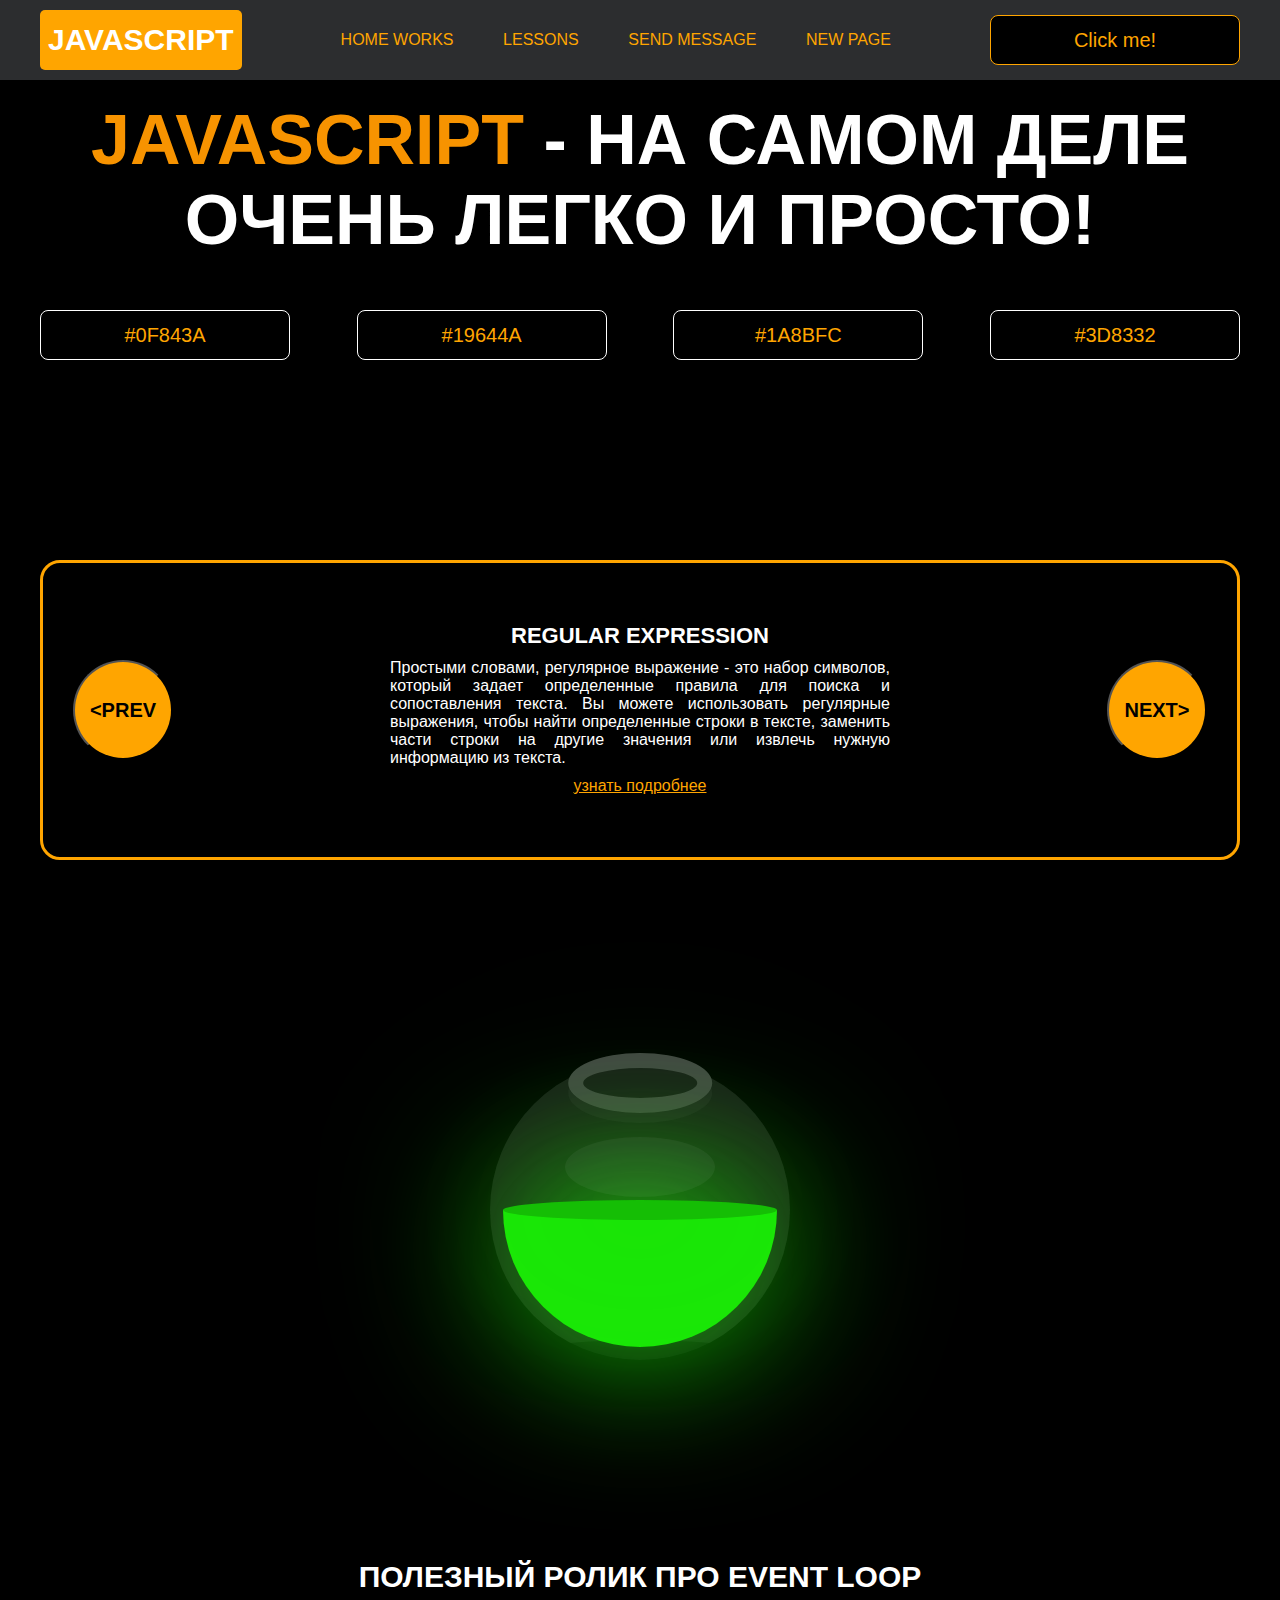
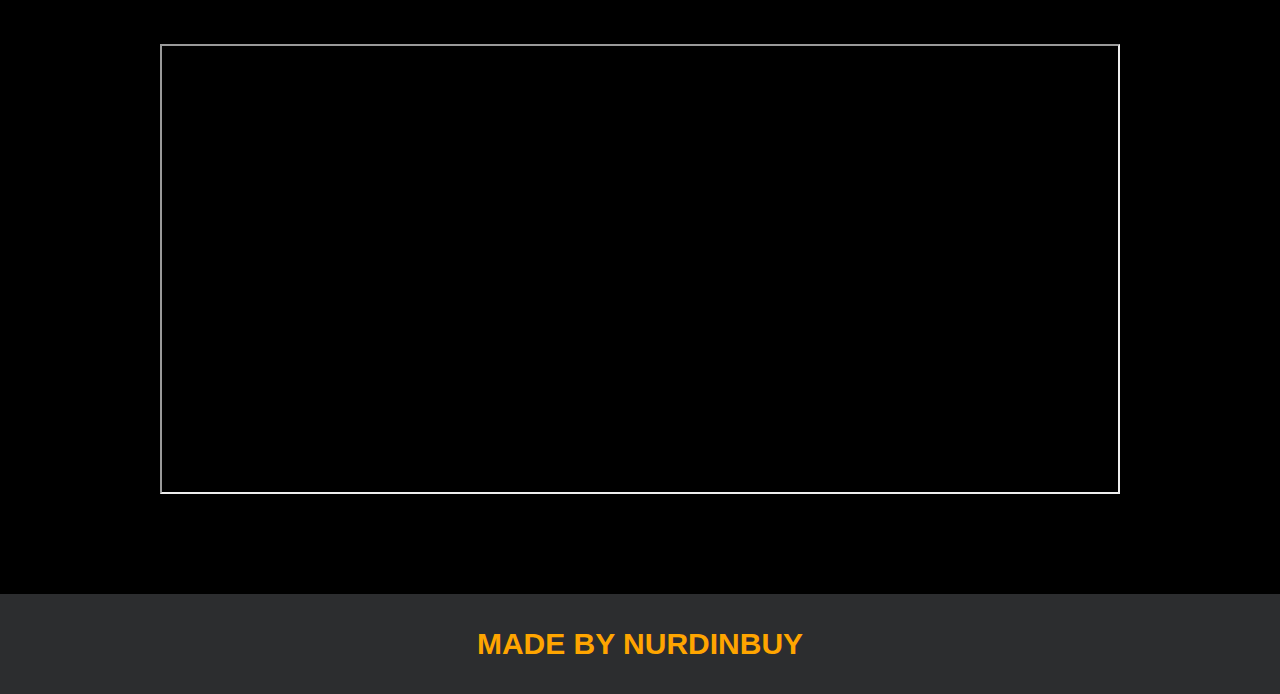
<file: project/index.html>
<!DOCTYPE html>
<html lang="en">
<head>
    <meta charset="UTF-8">
    <title>Java Script</title>
    <link rel="stylesheet" href="css/style.css">
    <link rel="stylesheet" href="css/core.css">
</head>
<body>

<div class="wrapper">
    <div class="header">
        <div class="container">
            <div class="inner_header">
                <a href="index.html">
                    <div class="logotype">
                        <h2>JavaScript</h2>
                    </div>
                </a>
                <ul class="menu">
                    <li class="menu_link">
                        <a href="pages/home_works.html">Home Works</a>
                    </li>
                    <li class="menu_link">
                        <a href="pages/lessons.html">Lessons</a>
                    </li>
                    <li class="menu_link">
                        <a href="http://t.me/nurdinbuy16" target="_blank">Send message</a>
                    </li>
                    <li class="menu_link">
                        <a href="pages/new_page.html">New Page</a>
                    </li>
                </ul>
                <button class="btn" id="btn-get">Click me!</button>
            </div>
        </div>
    </div>

    <div class="main_block">
        <div class="container">
            <div class="inner_main">
                <h1><strong id="js-color">JavaScript</strong> - на самом деле очень легко и просто!</h1>
                <div class="colors-buttons">
                    <button class="btn btn-color"></button>
                    <button class="btn btn-color"></button>
                    <button class="btn btn-color"></button>
                    <button class="btn btn-color"></button>
                </div>
            </div>
        </div>
    </div>

    <div class="slider_block">
        <div class="container">
            <div class="inner_slider">
                <div class="slider">
                    <button class="btn-slide" id="prev">&lt;prev</button>
                    <div class="slide active_slide">
                        <div class="slide_card">
                            <h3>regular expression</h3>
                            <p>Простыми словами, регулярное выражение - это набор символов, который задает определенные правила для поиска и сопоставления текста. Вы можете использовать регулярные выражения, чтобы найти определенные строки в тексте, заменить части строки на другие значения или извлечь нужную информацию из текста.</p>
                            <a href="https://developer.mozilla.org/ru/docs/Web/JavaScript/Guide/Regular_expressions" target="_blank">узнать подробнее</a>
                        </div>
                    </div>
                    <div class="slide">
                        <div class="slide_card">
                            <h3>recursion</h3>
                            <p>Простыми словами, рекурсия - это, когда функция делает повторяющиеся вызовы самой себя для решения задачи, пока не достигнет определенного условия выхода из рекурсии.</p>
                            <a href="https://learn.javascript.ru/recursion" target="_blank">узнать подробнее</a>
                        </div>
                    </div>
                    <div class="slide">
                        <div class="slide_card">
                            <h3>json</h3>
                            <p>Простыми словами, JSON - это способ представления данных в виде текста, чтобы они могли быть легко поняты и использованы различными программами. Он использует простые правила для описания объектов и массивов, а также для представления простых типов данных, таких как строки, числа, логические значения и т.д.</p>
                            <a href="https://developer.mozilla.org/ru/docs/Learn/JavaScript/Objects/JSON" target="_blank">узнать подробнее</a>
                        </div>
                    </div>
                    <div class="slide">
                        <div class="slide_card">
                            <h3>event loop</h3>
                            <p>Простыми словами, event loop похож на дежурного, который непрерывно проверяет, произошло ли какое-либо событие, и реагирует на него, когда оно происходит. Он имеет список задач, которые нужно выполнить, и он перебирает этот список событий одно за другим, обрабатывая каждое событие, когда оно наступает.</p>
                            <a href="https://highload.today/kak-ustroen-event-loop-v-javascript-parallelnaya-model-i-tsikl-sobytij/" target="_blank">узнать подробнее</a>
                        </div>
                    </div>
                    <button class="btn-slide" id="next">next&gt;</button>
                </div>
            </div>
        </div>
    </div>

    <div class="botlle">
        <div class="container">
            <div class="bottle_inner">
                <a href="pages/monster.html">
                    <div class="bowl">
                        <div class="shadow"></div>
                        <div class="liquid"></div>

                    </div>
                </a>
            </div>
        </div>
    </div>

    <div class="block_video">
        <div class="container">
            <h3>Полезный ролик про Event Loop</h3>
            <div class="inner_block_video">
                <iframe width="80%" height="450" src="https://www.youtube.com/embed/zDlg64fsQow" title="YouTube video player" frameborder="2" allow="autoplay; clipboard-write; encrypted-media; gyroscope; picture-in-picture; web-share" allowfullscreen></iframe>
            </div>
        </div>
    </div>

    <div class="footer">
        <div class="container">
            <a href="https://www.instagram.com/nurdinbuy/" target="_blank">
                <div class="inner_footer">
                    <h2>Made by NurDinBuy</h2>
                </div>
            </a>
        </div>
    </div>
</div>

<div class="modal">
    <div class="modal_dialog">
        <div class="modal_content">
            <form action="#">
                <div class="modal_close">&times;</div>
                <div class="modal_title">Мы свяжемся с вами как можно быстрее!</div>
                <input
                    required
                    placeholder="Ваше имя"
                    name="name"
                    type="text"
                    class="modal_input"
                >
                <input
                    required
                    placeholder="Ваш номер телефона"
                    name="phone"
                    type="text"
                    class="modal_input"
                >
                <button class="btn btn_dark btn_min">Перезвонить мне</button>
            </form>
        </div>
    </div>
</div>

</body>
<script src="js/main.js"></script>
<script src="js/modal.js"></script>
</html>
</file>
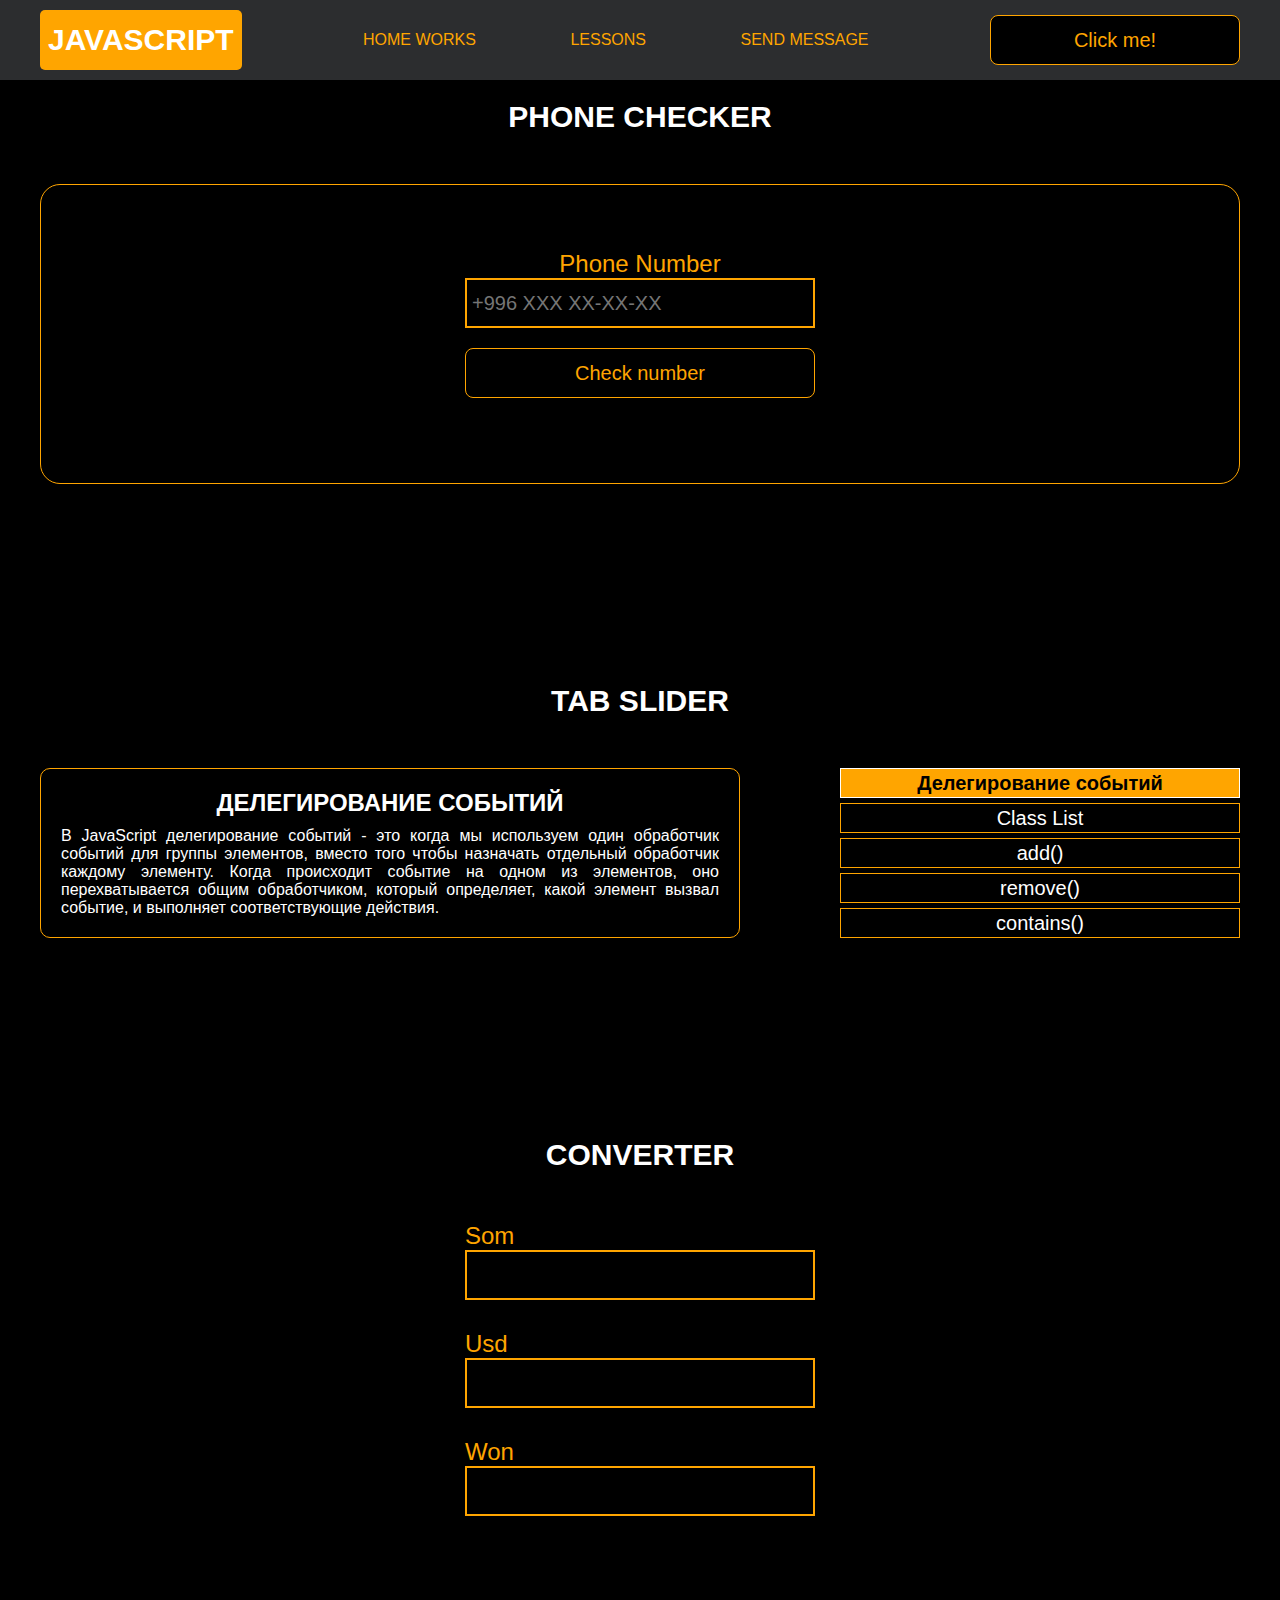
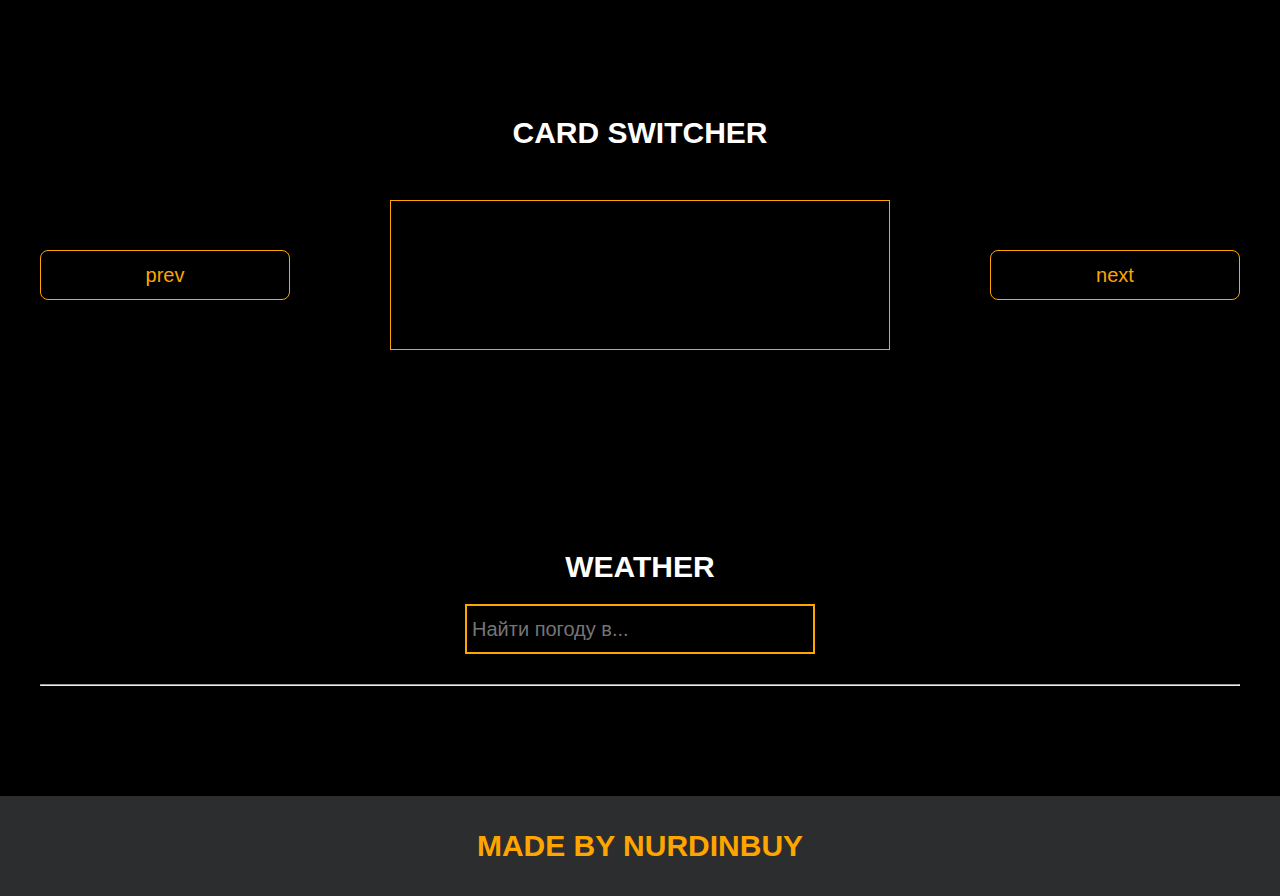
<file: project/pages/lessons.html>
<!DOCTYPE html>
<html lang="en">
<head>
    <meta charset="UTF-8">
    <title>Lessons</title>
    <link rel="stylesheet" href="../css/style.css">
    <link rel="stylesheet" href="../css/core.css">
    <link rel="stylesheet" href="../css/lessons.css">
</head>
<body>

<div class="wrapper">
    <div class="header">
        <div class="container">
            <div class="inner_header">
                <a href="../index.html">
                    <div class="logotype">
                        <h2>Java<span>Script</span></h2>
                    </div>
                </a>
                <ul class="menu">
                    <li class="menu_link">
                        <a href="../pages/home_works.html">Home Works</a>
                    </li>
                    <li class="menu_link">
                        <a href="../pages/lessons.html">Lessons</a>
                    </li>
                    <li class="menu_link">
                        <a href="https://t.me/NurDinBuy16" target="_blank">Send message</a>
                    </li>
                </ul>
                <button class="btn" id="btn-get">Click me!</button>
            </div>
        </div>
    </div>

    <div class="phone_block">
        <div class="container">
            <h3>Phone checker</h3>
            <div class="inner_phone_block">
                <div class="form_phone">
                    <label for="phone_input">Phone Number</label>
                    <input type="text" id="phone_input" placeholder="+996 XXX XX-XX-XX">
                    <button class="btn" id="phone_button">Check number</button>
                    <span class="checker" id="phone_result"></span>
                </div>
            </div>
        </div>
    </div>

    <div class="tab_slider">
        <div class="container">
            <h3>tab slider</h3>
            <div class="inner_tab_slider">
                <div class="tab_contents_block">

                    <div class="tab_content_block">
                        <h4>Делегирование событий</h4>
                        <p>В JavaScript делегирование событий - это когда мы используем один обработчик событий для
                            группы элементов, вместо того чтобы назначать отдельный обработчик каждому элементу. Когда
                            происходит событие на одном из элементов, оно перехватывается общим обработчиком, который
                            определяет, какой элемент вызвал событие, и выполняет соответствующие действия.</p>
                    </div>
                    <div class="tab_content_block">
                        <h4>classList</h4>
                        <p>classList в JavaScript - это свойство, которое позволяет нам работать с классами элемента
                            HTML. С помощью classList мы можем добавлять, удалять или проверять наличие классов у
                            элемента. Допустим, у нас есть элемент на веб-странице, и мы хотим изменить его классы с
                            помощью JavaScript. Вместо того, чтобы обращаться напрямую к атрибуту class, мы можем
                            использовать свойство classList этого элемента. </p>
                    </div>
                    <div class="tab_content_block">
                        <h4>add()</h4>
                        <p>Метод add позволяет добавить новый класс к списку классов элемента. Например,
                            element.classList.add('new-class') добавит класс с именем "new-class" к элементу.</p>
                    </div>
                    <div class="tab_content_block">
                        <h4>remove()</h4>
                        <p>Метод remove позволяет удалить класс из списка классов элемента. Например,
                            element.classList.remove('old-class') удалит класс с именем "old-class" из элемента.</p>
                    </div>
                    <div class="tab_content_block">
                        <h4>contains()</h4>
                        <p>Метод contains позволяет проверить, содержит ли элемент определенный класс. Он возвращает
                            true, если класс присутствует, и false, если его нет. Например,
                            element.classList.contains('highlight') вернет true, если у элемента есть класс
                            "highlight".</p>
                    </div>

                    <div class="tab_content_items">
                        <div class="tab_content_item tab_content_item_active">Делегирование событий</div>
                        <div class="tab_content_item">Class List</div>
                        <div class="tab_content_item">add()</div>
                        <div class="tab_content_item">remove()</div>
                        <div class="tab_content_item">contains()</div>
                    </div>

                </div>
            </div>
        </div>
    </div>

    <div class="converter">
        <div class="container">
            <h3>CONVERTER</h3>
            <div class="inner_converter">
                <div class="som">
                    <label for="som">Som</label>
                    <input type="number" id="som">
                </div>
                <div class="usd">
                    <label for="usd">Usd</label>
                    <input type="number" id="usd">
                </div>
                <div class="won">
                    <label for="won">Won</label>
                    <input type="number" id="won">
                </div>
            </div>
        </div>
    </div>

    <div class="card_switcher">
        <div class="container">
            <h3>Card Switcher</h3>
            <div class="inner_card_switcher">
                <button class="btn" id="btn-prev">prev</button>
                <div class="card"></div>
                <button class="btn" id="btn-next">next</button>
            </div>
        </div>
    </div>

    <div class="weather">
        <div class="container">
            <h3>WEATHER</h3>
            <div class="inner_weather">
                <div>
                    <input type="text" class="cityName" placeholder="Найти погоду в...">
                </div>
                <div>
                    <span class="city"></span>
                    <hr/>
                    <span class="temp"></span>
                </div>
            </div>
        </div>
    </div>

    <div class="footer">
        <div class="container">
            <a href="https://www.instagram.com/nurdinbuy/" target="_blank">
                <div class="inner_footer">
                    <h2>Made by NurDinBuy</h2>
                </div>
            </a>
        </div>
    </div>
</div>

<div class="modal">
    <div class="modal_dialog">
        <div class="modal_content">
            <form action="#">
                <div class="modal_close">&#10006;</div>
                <div class="modal_title">Мы свяжемся с вами как можно быстрее!</div>
                <input required placeholder="Ваше имя" name="name" type="text" class="modal_input">
                <input required placeholder="Ваш номер телефона" name="phone" type="phone" class="modal_input">
                <button class="btn btn_dark btn_min">Перезвонить мне</button>
            </form>
        </div>
    </div>
</div>

</body>
<script src="../js/lesson.js"></script>
<script src="../js/modal.js"></script>
</html>
</file>
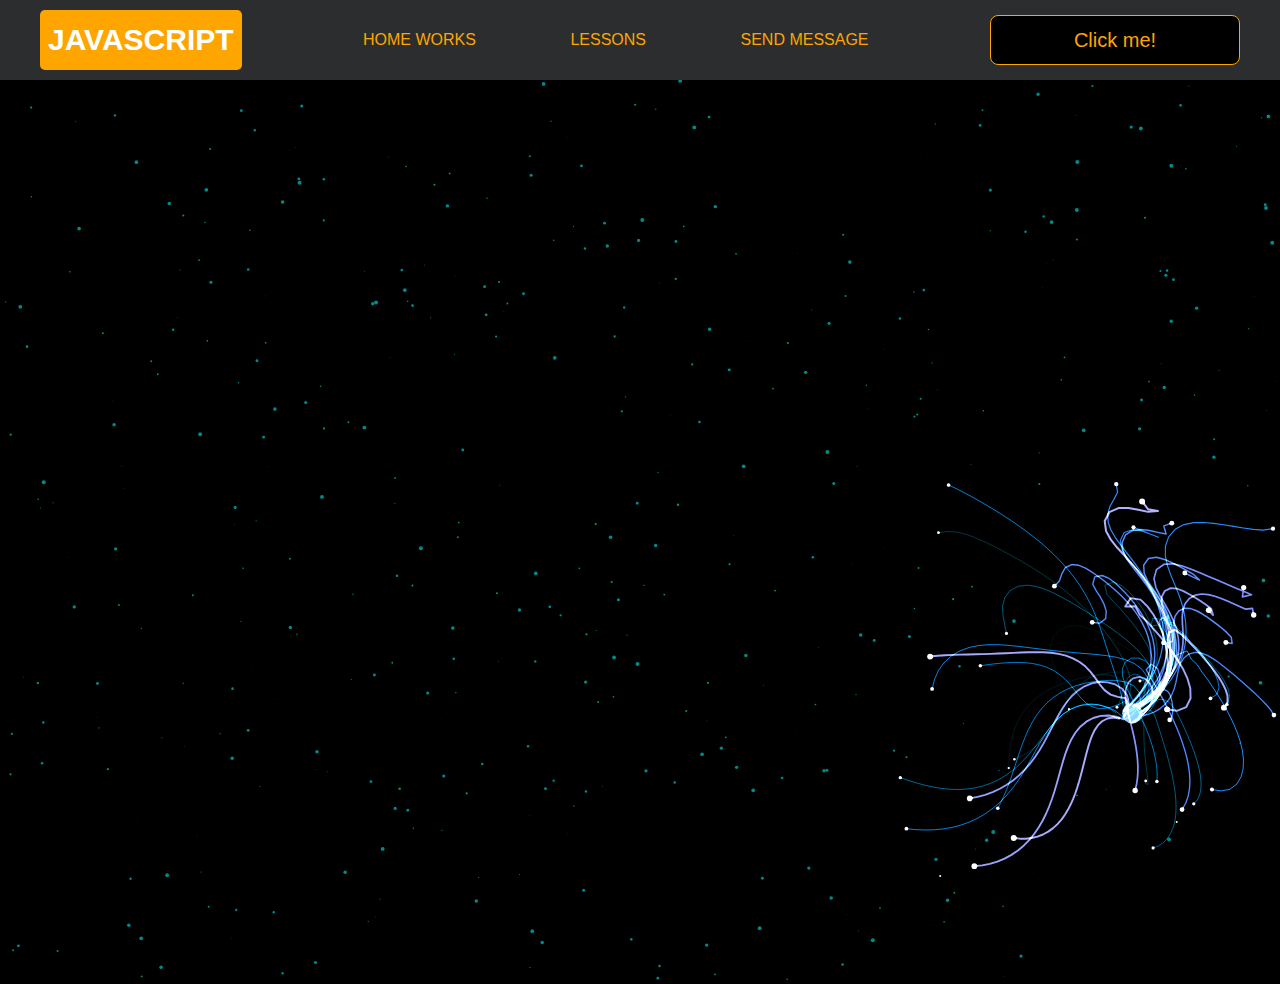
<file: project/pages/monster.html>
<!DOCTYPE html>
<html lang="en">
<head>
    <meta charset="UTF-8">
    <title>Monster</title>
    <link rel="stylesheet" href="../css/style.css">
    <link rel="stylesheet" href="../css/core.css">
    <link rel="stylesheet" href="../css/monster.css">
</head>
<body>
<div class="wrapper">
    <div class="header">
        <div class="container">
            <div class="inner_header">
                <a href="../index.html">
                    <div class="logotype">
                        <h2>Java<span>Script</span></h2>
                    </div>
                </a>
                <ul class="menu">
                    <li class="menu_link">
                        <a href="../pages/home_works.html">Home Works</a>
                    </li>
                    <li class="menu_link">
                        <a href="../pages/lessons.html">Lessons</a>
                    </li>
                    <li class="menu_link">
                        <a href="https://t.me/NurDinBuy16" target="_blank">Send message</a>
                    </li>
                </ul>
                <button class="btn" id="btn-get">Click me!</button>
            </div>
        </div>
    </div>
</div>
<canvas id="canvas"></canvas>

<div class="modal">
    <div class="modal_dialog">
        <div class="modal_content">
            <form action="#">
                <div class="modal_close">&times;</div>
                <div class="modal_title">Мы свяжемся с вами как можно быстрее!</div>
                <input required placeholder="Ваше имя" name="name" type="text" class="modal_input">
                <input required placeholder="Ваш номер телефона" name="phone" type="phone" class="modal_input">
                <button class="btn btn_dark btn_min">Перезвонить мне</button>
            </form>
        </div>
    </div>
</div>

</body>
<script src="../js/monster.js"></script>
<script src="../js/modal.js"></script>
</html>
</file>
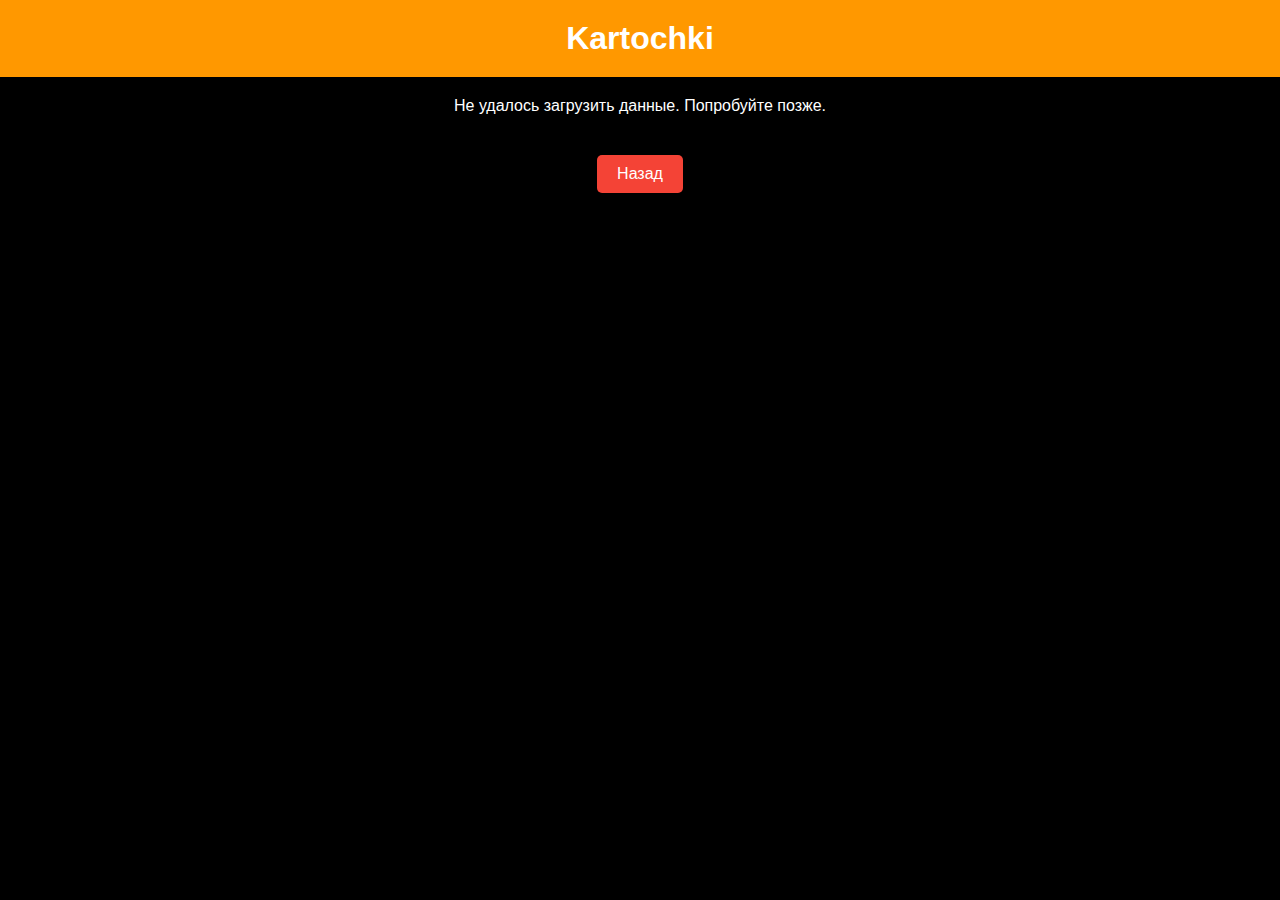
<file: project/pages/new_page.html>
<!DOCTYPE html>
<html lang="en">
<head>
    <meta charset="UTF-8">
    <meta name="viewport" content="width=device-width, initial-scale=1.0">
    <title>Карточки</title>
    <link rel="stylesheet" href="../css/new.css">
</head>
<body>
    <header>
        <h1>Kartochki</h1>
    </header>   
    <main id="card-container"></main>
    <button id="button">Назад</button>
    <script src="../js/new.js"></script>
</body>
</html>
</file>
<file: project/css/style.css>
/* HEADER */
*{
    padding: 0;
    margin: 0;
    box-sizing: border-box;
    transition: 0.4s;
}
.header {
    height: 80px;
    background: #2c2d2f;
    display: flex;
    align-items: center;
    width: 100%;
    position: fixed;
    top: 0;
    z-index: 2;
}

.inner_header {
    height: 100%;
    display: flex;
    align-items: center;
    justify-content: space-between;
}

/* LOGOTYPE */

.logotype {
    display: flex;
    align-items: center;
    justify-content: center;
    font-size: 22px;
    height: 60px;
    width: fit-content;
    background: var(--orange);
    padding: 8px;
    color: white;
    border-radius: 5px;
    cursor: pointer;
}

/* HEADER MENU */

.menu {
    display: flex;
    justify-content: space-around;
    width: 600px;
}

.menu_link a {
    color: var(--orange);
    text-transform: uppercase;
}

.menu_link a:hover {
    text-decoration: underline;
}

/* MAIN BLOCK */

.main_block {
    padding: 100px 0;
    background: black;
}

/* BUTTONS COLOR PICKER */

.colors-buttons {
    display: flex;
    justify-content: space-between;
    margin-top: 50px;
}

.btn-color {
    border-radius: 20px;
    border-color: white !important;
}

/* FOOTER */

.footer {
    background: #2c2d2f;
    width: 100%;
}

.inner_footer {
    display: flex;
    align-items: center;
    justify-content: center;
    height: 100px;
}

.footer h2 {
    text-transform: uppercase;
    color: var(--orange);
    font-weight: 600;
}


/* SLIDER BLOCK */

.slider_block {
    padding: 100px 0;
    background: black;
}

.slider {
    position: relative;
    width: 100%;
    height: 300px;
    overflow: hidden;
    border: 3px solid var(--orange);
    border-radius: 20px;
    display: flex;
    align-items: center;
    justify-content: space-between;
    padding: 0 30px;
}

.slide {
    position: absolute;
    top: 60px;
    left: 0;
    width: 100%;
    height: 100%;
    display: none;
    transition: opacity 0.5s ease-in-out;
}

.slide_card {
    color: white;
    margin: 0 auto;
    width: 500px;
    text-align: center;
}

.slide_card h3 {
    color: white;
    text-transform: uppercase;
    font-size: 22px;
}

.slide_card p {
    font-size: 16px;
    text-align: justify;
    margin: 10px 0;
}

.slide_card a {
    color: var(--orange);
    text-decoration: underline;
}

.slide.active_slide {
    display: block;
}

/* VIDEO BLOCK */

.block_video {
    background: black;
    padding: 100px 0;
}

.inner_block_video {
    display: flex;
    justify-content: center;
    margin-top: 50px;
}

/* MODAL */

.modal {
    position: fixed;
    height: 100%;
    width: 100%;
    top: 0;
    left: 0;
    z-index: 2;
    background: rgba(0, 0, 0, 0.5);
    backdrop-filter: blur(10px);
    display: none;
}

.modal_dialog {
    max-width: 500px;
    margin: 200px auto;
}

.modal_content {
    position: relative;
    width: 100%;
    padding: 40px;
    background-color: black;
    border: 2px solid var(--orange);
    border-radius: 4px;
    max-height: 80vh;
    overflow-y: auto;
}

.modal_content form {
    display: flex;
    flex-direction: column;
    align-items: center;
}

.modal_close {
    position: absolute;
    top: 8px;
    right: 14px;
    font-size: 30px;
    color: red;
    opacity: 0.5;
    font-weight: 700;
    border: none;
    background-color: transparent;
    cursor: pointer;
}

.modal_title {
    text-align: center;
    font-size: 22px;
    text-transform: uppercase;
    color: white;
}

.modal_input, .btn_min {
    width: 100% !important;
    margin-top: 10px;
}


/*-------BOTTLE-------*/

.botlle {
    background: black;
    padding: 100px 0;
}

.bottle_inner {
    display: flex;
    justify-content: center;
    align-items: center;
}

.bowl {
    position: relative;
    width: 300px;
    height: 300px;
    background: rgba(255, 255, 255, 0.1);
    border-radius: 50%;
    border: 8px solid transparent;
    animation: animate 5s linear infinite;
    transform-origin: bottom center;
    animation-play-state: run;
}

@keyframes animate {
    0% {
        transform: rotate(0deg);
    }
    25% {
        transform: rotate(22deg);
    }
    50% {
        transform: rotate(0deg);
    }
    75% {
        transform: rotate(-22deg);
    }
    100% {
        filter: hue-rotate(360deg);
    }
}

.bowl::before {
    content: "";
    position: absolute;
    top: -15px;
    left: 50%;
    transform: translateX(-50%);
    width: 40%;
    height: 30px;
    border: 15px solid #444;
    border-radius: 50%;
    box-shadow: 0 10px #222;

}

.bowl::after {
    content: "";
    position: absolute;
    top: 35%;
    left: 50%;
    transform: translate(-50%, -50%);
    width: 150px;
    height: 60px;
    background: rgba(255, 255, 255, 0.05);
    transform-origin: center;
    animation: animatebowlshadow 5s linear infinite;
    border-radius: 50%;
    animation-play-state: running;

}


@keyframes animatebowlshadow {
    0% {
        left: 50%;
        width: 150px;
        height: 60px;
    }
    25% {
        left: 55%;
        width: 140px;
        height: 65px;
    }
    50% {
        left: 50%;
        width: 150px;
        height: 60px;
    }
    75% {
        left: 45%;
        width: 140px;
        height: 65px;
    }
    100% {


    }
}


.liquid {
    position: absolute;
    top: 50%;
    left: 5px;
    right: 5px;
    bottom: 5px;
    background: #1ae907;
    border-bottom-left-radius: 150px;
    border-bottom-right-radius: 150px;
    filter: drop-shadow(0 0 80px #1ae907);
    transform-origin: top center;
    animation: animateliquid 5s linear infinite;
    animation-play-state: running;
}

@keyframes animateliquid {
    0% {
        transform: rotate(0deg);
    }
    25% {
        transform: rotate(-22deg);
    }
    30% {
        transform: rotate(-23deg);
    }
    50% {
        transform: rotate(0deg);
    }
    75% {
        transform: rotate(22deg);
    }
    80% {
        transform: rotate(23deg);
    }
    100% {
        transform: rotate(0deg);
    }


}

.liquid::before {
    content: "";
    position: absolute;
    top: -10px;
    width: 100%;
    height: 20px;
    background: #15be05;
    border-radius: 50%;
    filter: drop-shadow(0 0 80px #15be05);
}

.shadow {
    position: absolute;
    top: calc(50% + 150px);
    left: 50%;
    transform: translate(-50%, -50%);
    width: 260px;
    height: 40px;
    background: rgba(0, 0, 0, 0.5);
    border-radius: 50%;
    animation: animateshadow 5s linear infinite;
    animation-play-state: running;

}

@keyframes animateshadow {
    0% {
        left: 50%;
        width: 260px;
        height: 40px;
        top: calc(50% + 150px);

    }

    25% {
        left: 55%;
        width: 265px;
        height: 30px;
        top: calc(50% + 130px);

    }
    50% {
        left: 50%;
        width: 260px;
        height: 40px;
        top: calc(50% + 150px);

    }
    75% {
        left: 45%;
        width: 265px;
        height: 30px;
        top: calc(50% + 130px);

    }
    100% {
    }
}
</file>
<file: project/css/core.css>
* {
    margin: 0;
    padding: 0;
    box-sizing: border-box;
    transition: 0.4s;
}

.container {
    width: 1200px;
    margin: 0 auto;
}

body {
    font-family: "Britannic Bold", sans-serif;
    background: #c2d0d0;
}

.btn {
    width: 250px;
    height: 50px;
    font-size: 20px;
    cursor: pointer;
    border: 1px solid var(--orange);
    background: black;
    color: var(--orange);
    border-radius: 8px;
}

.btn:hover {
    background: #414349;
}

.btn:active {
    background: #56585D;
    border: 2px solid var(--orange);
}

a {
    text-decoration: none;
}

li {
    list-style: none;
}

h1 {
    text-align: center;
    font-size: 70px;
    color: white;
    margin: 0 auto;
    text-transform: uppercase;
    font-weight: 600;
}

h2 {
    text-align: center;
    font-size: 30px;
    color: white;
    margin: 0 auto;
    text-transform: uppercase;
    font-weight: 600;
}

h3 {
    text-align: center;
    font-size: 30px;
    color: white;
    margin: 0 auto;
    text-transform: uppercase;
    font-weight: 600;
}

h4 {
    font-size: 24px;
    color: white;
    text-transform: uppercase;
    font-weight: 600;
}

strong {
    color: #F79300;
}

label {
    font-size: 24px;
    color: var(--orange);
}

input {
    width: 350px;
    height: 50px;
    font-size: 20px;
    padding-left: 5px;
    color: var(--orange);
    background: black;
    border: 2px solid var(--orange);
}

.checker {
    color: white;
    font-size: 30px;
}

.btn-slide {
    display: block;
    width: 100px;
    height: 100px;
    background: var(--orange);
    color: black;
    font-size: 20px;
    text-transform: uppercase;
    border-radius: 50%;
    font-weight: 800;
    z-index: 1;
}

.btn-slide:hover {
    background: #b68733 !important;
    cursor: pointer;
    color: white;
}

:root {
    --orange: orange;
    --black: black;
}
</file>
<file: project/css/lessons.css>
*{
    padding: 0;
    margin: 0;
    box-sizing: border-box;
    transition: 0.8s;
}
/* PHONE CHECKER */

.phone_block {
    background: black;
    padding: 100px 0;
}

.inner_phone_block {
    margin-top: 50px;
    display: flex;
    justify-content: space-evenly;
    border: 1px solid var(--orange);
    height: 300px;
    border-radius: 20px;
    align-items: center;
}

.form_phone {
    display: flex;
    flex-direction: column;
    align-items: center;
}

.form_phone button {
    width: 100%;
    margin: 20px 0;
}

/* TAB SLIDER */

.tab_slider {
    background: black;
    padding: 100px 0;
}

.tab_content_block {
    width: 700px;
    border: 1px solid var(--orange);
    padding: 20px;
    border-radius: 10px;
    text-align: center;
    display: flex;
    align-items: center;
    flex-direction: column;
    justify-content: center;
    height: 170px;
}

.tab_content_block p {
    color: white;
    margin-top: 10px;
    text-align: justify;
}

.tab_content_items {
    width: 400px;
    display: flex;
    flex-direction: column;
    row-gap: 5px;
}

.tab_content_item {
    padding: 10px;
    height: 30px;
    color: white;
    border: 1px solid var(--orange);
    text-align: center;
    font-size: 20px;
    cursor: pointer;
    display: grid;
    place-content: center;
}

.tab_content_item_active {
    background: var(--orange);
    color: black;
    font-weight: 600;
    border: 1px solid white;
}

.tab_contents_block {
    display: flex;
    justify-content: space-between;
    align-items: center;
    margin-top: 50px;
}

/*------CARD SWITCHER------*/

.card_switcher {
    background-color: black;
    padding: 100px 0;
}

.card {
    width: 500px;
    height: 150px;
    border: 1px solid var(--orange);
    text-align: center;
    display: flex;
    flex-direction: column;
    justify-content: space-around;
    align-items: center;
    padding: 10px;
}

.card p {
    color: var(--orange);
    font-size: 20px;
}

.card span {
    color: white;
    font-size: 30px;
}

.inner_card_switcher {
    margin-top: 50px;
    display: flex;
    align-items: center;
    justify-content: space-between;
}


/*-------CONVERTER--------*/


.converter {
    padding: 100px 0;
    background-color: black;
}

.inner_converter {
    display: flex;
    align-items: center;
    justify-content: center;
    flex-direction: column;
    gap: 30px;
    margin-top: 50px;
}

.inner_converter > div {
    display: flex;
    flex-direction: column;
}

/*------WEATHER------*/

.weather {
    padding: 100px 0;
    background-color: black;
}

.inner_weather > div {
    display: flex;
    flex-direction: column;
    align-items: center;
    gap: 10px;
    color: white;
    font-size: 25px;
}

.inner_weather {
    display: flex;
    flex-direction: column;
    gap: 20px;
    margin-top: 20px;
}

hr {
    width: 100%;
}
</file>
<file: project/css/monster.css>
body,
html {
    margin: 0;
    padding: 0;
    position: fixed;
    background: black;
}

.header {
    position: static !important;
}

.buymeacoffee {
    text-decoration: none;
    position: fixed;
    right: 2rem;
    bottom: 2rem;
    background: #FFDD00;
    width: 3.5rem;
    height: 3.5rem;
    border-radius: 50%;
    transition: all 0.1s linear;
    box-shadow: 0.2rem 0.2rem 0.5rem rgba(0, 0, 0, 0.2);
    z-index: 1000;
    display: flex;
    align-items: center;
    justify-content: center;
}

.buymeacoffee:hover {
    width: 4rem;
    height: 4rem;
    line-height: 4rem;
}
</file>
<file: project/css/new.css>
* {
    box-sizing: border-box;
    margin: 0;
    padding: 0;
}

body {
    font-family: Arial, sans-serif;
    background-color: #000000;
    color: white; 
}

header {
    background-color: #ff9800;
    color: white;
    padding: 20px;
    text-align: center;
}

footer {
    background-color: #000000;
    color: white;
    text-align: center;
    padding: 10px;
    position: fixed;
    bottom: 0;
    width: 100%;
}

main {
    display: flex;
    flex-wrap: wrap;
    justify-content: space-around;
    padding: 20px;
}

.card {
    background-color: #161616;
    border: 1px solid #ff9800;
    border-radius: 8px;
    padding: 16px;
    margin: 10px;
    width: 300px;
    box-shadow: 0 2px 5px rgba(0, 0, 0, 0.2);
}

.card img {
    width: 100%;
    height: auto;
    border-radius: 8px;
}

.card h2 {
    font-size: 1.5em;
    margin-bottom: 10px;
}

.card p {
    font-size: 1em;
    color: #bbb; 
}

#back-button {
    display: block;
    margin: 20px auto;
    padding: 10px 20px;
    background-color: #f44336;
    color: white;
    border: none;
    border-radius: 5px;
    cursor: pointer;
    font-size: 16px;
}

#back-button:hover {
    background-color: #d32f2f;
}


#button {
    display: block;
    margin: 20px auto;
    padding: 10px 20px;
    background-color: #f44336;
    color: white;
    border: none;
    border-radius: 5px;
    cursor: pointer;
    font-size: 16px;
}

#button:hover {
    background-color: #d32f2f;
}
</file>
